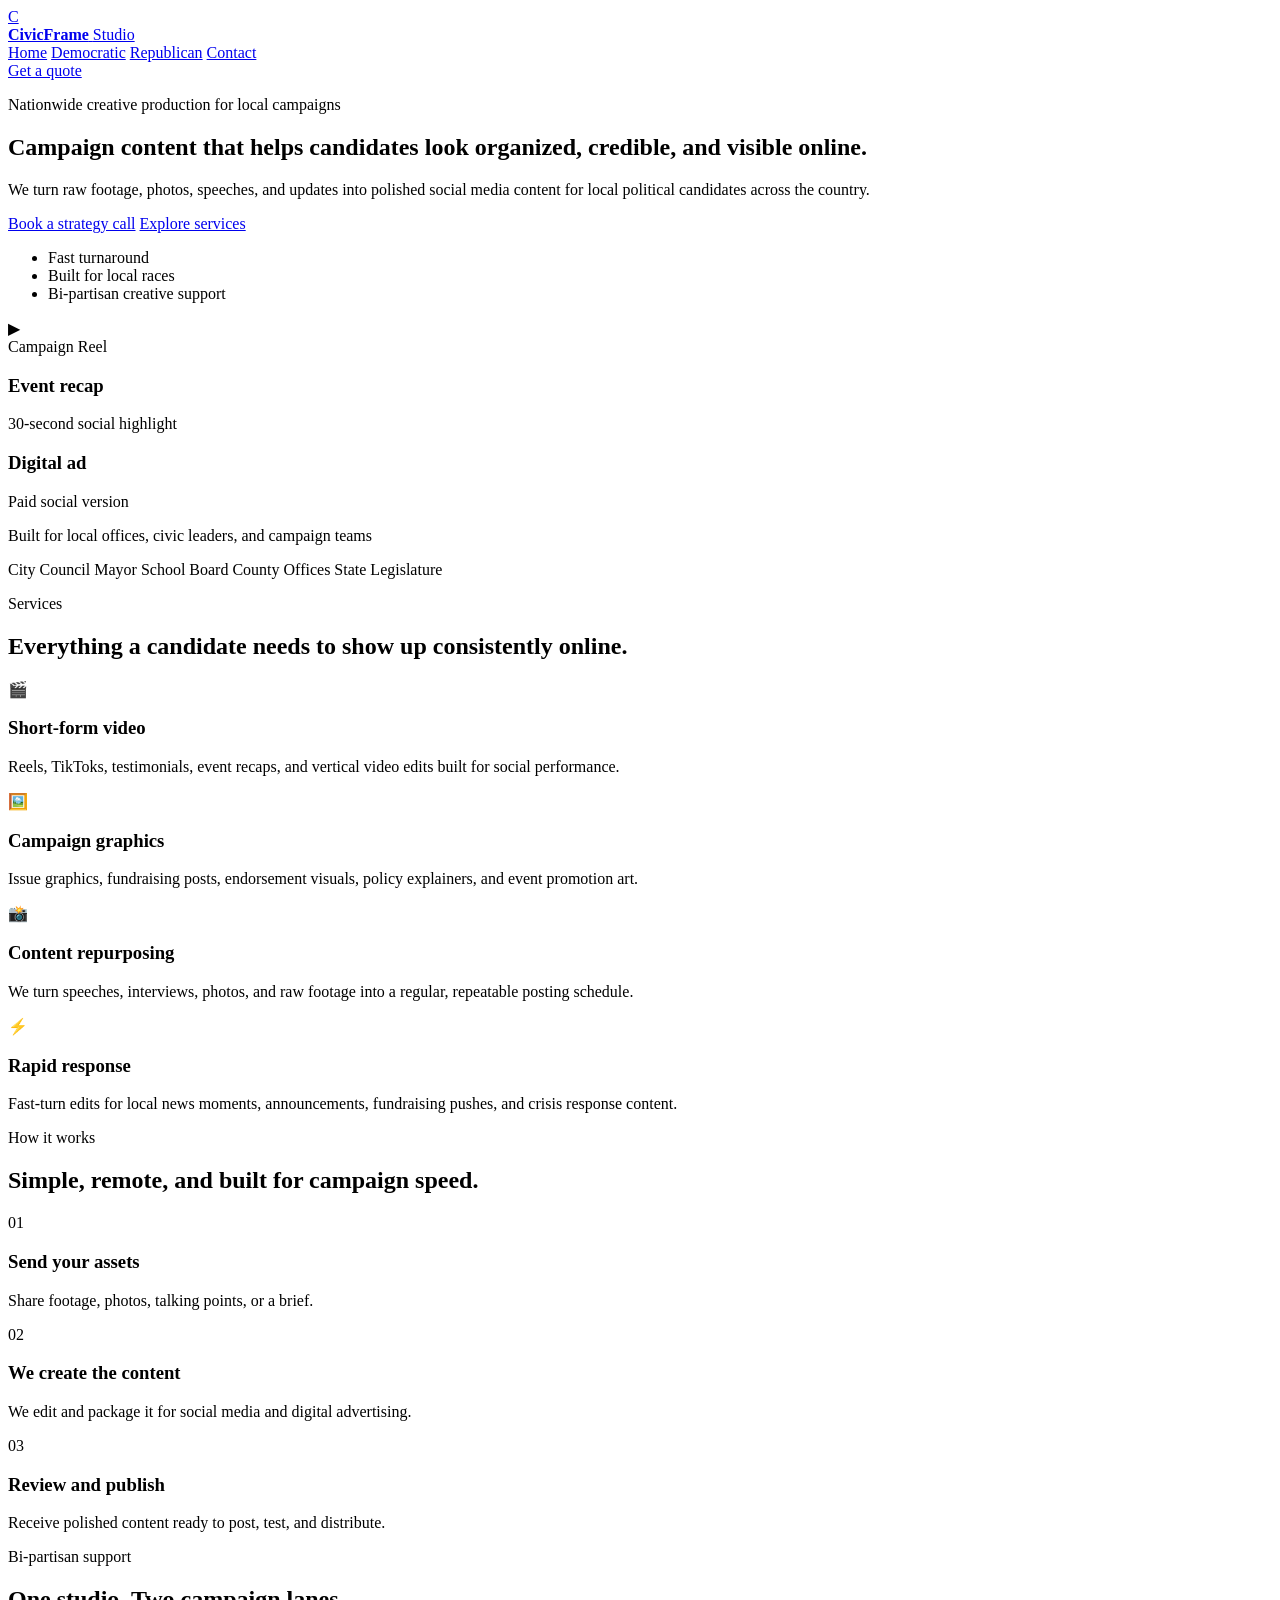
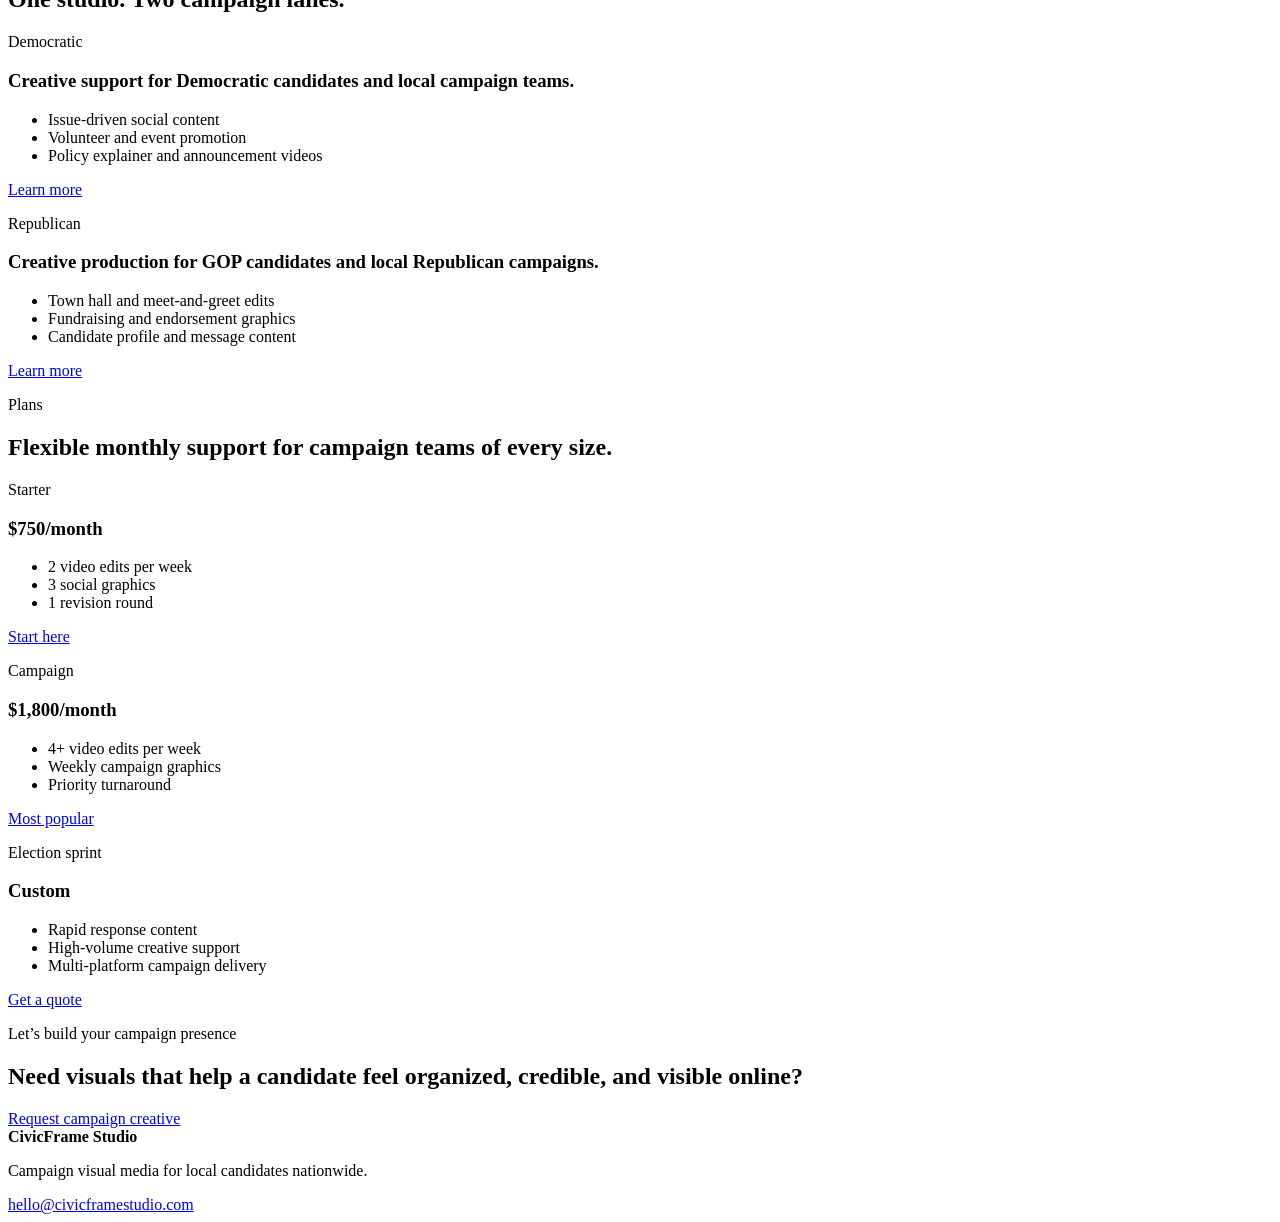
<file: index.html>
<!DOCTYPE html>
<html lang="en">
  <head>
    <meta charset="UTF-8" />
    <meta name="viewport" content="width=device-width, initial-scale=1.0" />
    <meta name="description" content="CivicFrame Studio creates social media content, visuals, and digital campaigns for local political candidates across the country." />
    <title>CivicFrame Studio | Local Candidate Campaign Creative</title>
    <link rel="preconnect" href="https://fonts.googleapis.com" />
    <link rel="preconnect" href="https://fonts.gstatic.com" crossorigin />
    <link href="https://fonts.googleapis.com/css2?family=Inter:wght@400;500;600;700;800;900&display=swap" rel="stylesheet" />
    <link rel="stylesheet" href="styles.css" />
  </head>
  <body>
    <header class="site-header">
      <div class="container nav-wrap">
        <a href="index.html" class="brand" aria-label="CivicFrame Studio home">
          <span class="brand-mark">C</span>
          <div>
            <strong>CivicFrame</strong>
            <span>Studio</span>
          </div>
        </a>

        <nav class="site-nav" aria-label="Main navigation">
          <a href="index.html">Home</a>
          <a href="democratic.html">Democratic</a>
          <a href="republican.html">Republican</a>
          <a href="contact.html">Contact</a>
        </nav>

        <div class="nav-actions">
          <a class="button button-secondary small" href="contact.html">Get a quote</a>
        </div>
      </div>
    </header>

    <main>
      <section class="hero">
        <div class="container hero-grid">
          <div class="hero-copy">
            <p class="eyebrow">Nationwide creative production for local campaigns</p>
            <h1>Campaign content that helps candidates look organized, credible, and visible online.</h1>
            <p class="lede">
              We turn raw footage, photos, speeches, and updates into polished social media content for local political candidates across the country.
            </p>
            <div class="actions">
              <a class="button button-primary" href="contact.html">Book a strategy call</a>
              <a class="button button-secondary" href="#services">Explore services</a>
            </div>

            <ul class="trust-points" aria-label="Key benefits">
              <li>Fast turnaround</li>
              <li>Built for local races</li>
              <li>Bi-partisan creative support</li>
            </ul>
          </div>

          <div class="hero-visual" aria-label="Campaign content sample preview">
            <div class="visual-card visual-card-large">
              <div class="mini-header">
                <span class="dot red"></span>
                <span class="dot yellow"></span>
                <span class="dot green"></span>
              </div>
              <div class="video-frame">
                <div class="play-button">▶</div>
                <div class="frame-label">Campaign Reel</div>
              </div>
            </div>
            <div class="visual-card visual-card-stack visual-card-top">
              <h3>Event recap</h3>
              <p>30-second social highlight</p>
            </div>
            <div class="visual-card visual-card-stack visual-card-bottom">
              <h3>Digital ad</h3>
              <p>Paid social version</p>
            </div>
          </div>
        </div>
      </section>

      <section class="logos-section">
        <div class="container logos-wrap">
          <p>Built for local offices, civic leaders, and campaign teams</p>
          <div class="logo-row" aria-label="Office types">
            <span>City Council</span>
            <span>Mayor</span>
            <span>School Board</span>
            <span>County Offices</span>
            <span>State Legislature</span>
          </div>
        </div>
      </section>

      <section id="services" class="section">
        <div class="container">
          <div class="section-heading">
            <p class="eyebrow">Services</p>
            <h2>Everything a candidate needs to show up consistently online.</h2>
          </div>

          <div class="card-grid">
            <article class="info-card">
              <div class="icon">🎬</div>
              <h3>Short-form video</h3>
              <p>Reels, TikToks, testimonials, event recaps, and vertical video edits built for social performance.</p>
            </article>
            <article class="info-card">
              <div class="icon">🖼️</div>
              <h3>Campaign graphics</h3>
              <p>Issue graphics, fundraising posts, endorsement visuals, policy explainers, and event promotion art.</p>
            </article>
            <article class="info-card">
              <div class="icon">📸</div>
              <h3>Content repurposing</h3>
              <p>We turn speeches, interviews, photos, and raw footage into a regular, repeatable posting schedule.</p>
            </article>
            <article class="info-card">
              <div class="icon">⚡</div>
              <h3>Rapid response</h3>
              <p>Fast-turn edits for local news moments, announcements, fundraising pushes, and crisis response content.</p>
            </article>
          </div>
        </div>
      </section>

      <section class="section alt-section">
        <div class="container">
          <div class="section-heading">
            <p class="eyebrow">How it works</p>
            <h2>Simple, remote, and built for campaign speed.</h2>
          </div>

          <div class="timeline">
            <div class="timeline-step">
              <span>01</span>
              <h3>Send your assets</h3>
              <p>Share footage, photos, talking points, or a brief.</p>
            </div>
            <div class="timeline-step">
              <span>02</span>
              <h3>We create the content</h3>
              <p>We edit and package it for social media and digital advertising.</p>
            </div>
            <div class="timeline-step">
              <span>03</span>
              <h3>Review and publish</h3>
              <p>Receive polished content ready to post, test, and distribute.</p>
            </div>
          </div>
        </div>
      </section>

      <section class="section">
        <div class="container">
          <div class="section-heading">
            <p class="eyebrow">Bi-partisan support</p>
            <h2>One studio. Two campaign lanes.</h2>
          </div>

          <div class="party-grid">
            <article class="party-card democratic">
              <p class="party-label">Democratic</p>
              <h3>Creative support for Democratic candidates and local campaign teams.</h3>
              <ul>
                <li>Issue-driven social content</li>
                <li>Volunteer and event promotion</li>
                <li>Policy explainer and announcement videos</li>
              </ul>
              <a class="inline-link" href="democratic.html">Learn more</a>
            </article>

            <article class="party-card republican">
              <p class="party-label">Republican</p>
              <h3>Creative production for GOP candidates and local Republican campaigns.</h3>
              <ul>
                <li>Town hall and meet-and-greet edits</li>
                <li>Fundraising and endorsement graphics</li>
                <li>Candidate profile and message content</li>
              </ul>
              <a class="inline-link" href="republican.html">Learn more</a>
            </article>
          </div>
        </div>
      </section>

      <section class="section alt-section">
        <div class="container">
          <div class="section-heading">
            <p class="eyebrow">Plans</p>
            <h2>Flexible monthly support for campaign teams of every size.</h2>
          </div>

          <div class="pricing-grid">
            <article class="price-card">
              <p class="tier">Starter</p>
              <h3>$750<span>/month</span></h3>
              <ul>
                <li>2 video edits per week</li>
                <li>3 social graphics</li>
                <li>1 revision round</li>
              </ul>
              <a class="button button-secondary full" href="contact.html">Start here</a>
            </article>

            <article class="price-card featured">
              <p class="tier">Campaign</p>
              <h3>$1,800<span>/month</span></h3>
              <ul>
                <li>4+ video edits per week</li>
                <li>Weekly campaign graphics</li>
                <li>Priority turnaround</li>
              </ul>
              <a class="button button-primary full" href="contact.html">Most popular</a>
            </article>

            <article class="price-card">
              <p class="tier">Election sprint</p>
              <h3>Custom</h3>
              <ul>
                <li>Rapid response content</li>
                <li>High-volume creative support</li>
                <li>Multi-platform campaign delivery</li>
              </ul>
              <a class="button button-secondary full" href="contact.html">Get a quote</a>
            </article>
          </div>
        </div>
      </section>

      <section class="section cta-section">
        <div class="container contact-wrap">
          <div>
            <p class="eyebrow">Let’s build your campaign presence</p>
            <h2>Need visuals that help a candidate feel organized, credible, and visible online?</h2>
          </div>
          <a class="button button-primary large" href="contact.html">Request campaign creative</a>
        </div>
      </section>
    </main>

    <footer class="site-footer">
      <div class="container footer-wrap">
        <div>
          <strong>CivicFrame Studio</strong>
          <p>Campaign visual media for local candidates nationwide.</p>
        </div>
        <a href="mailto:hello@civicframestudio.com">hello@civicframestudio.com</a>
      </div>
    </footer>

    <script src="script.js"></script>
  </body>
</html>
</file>
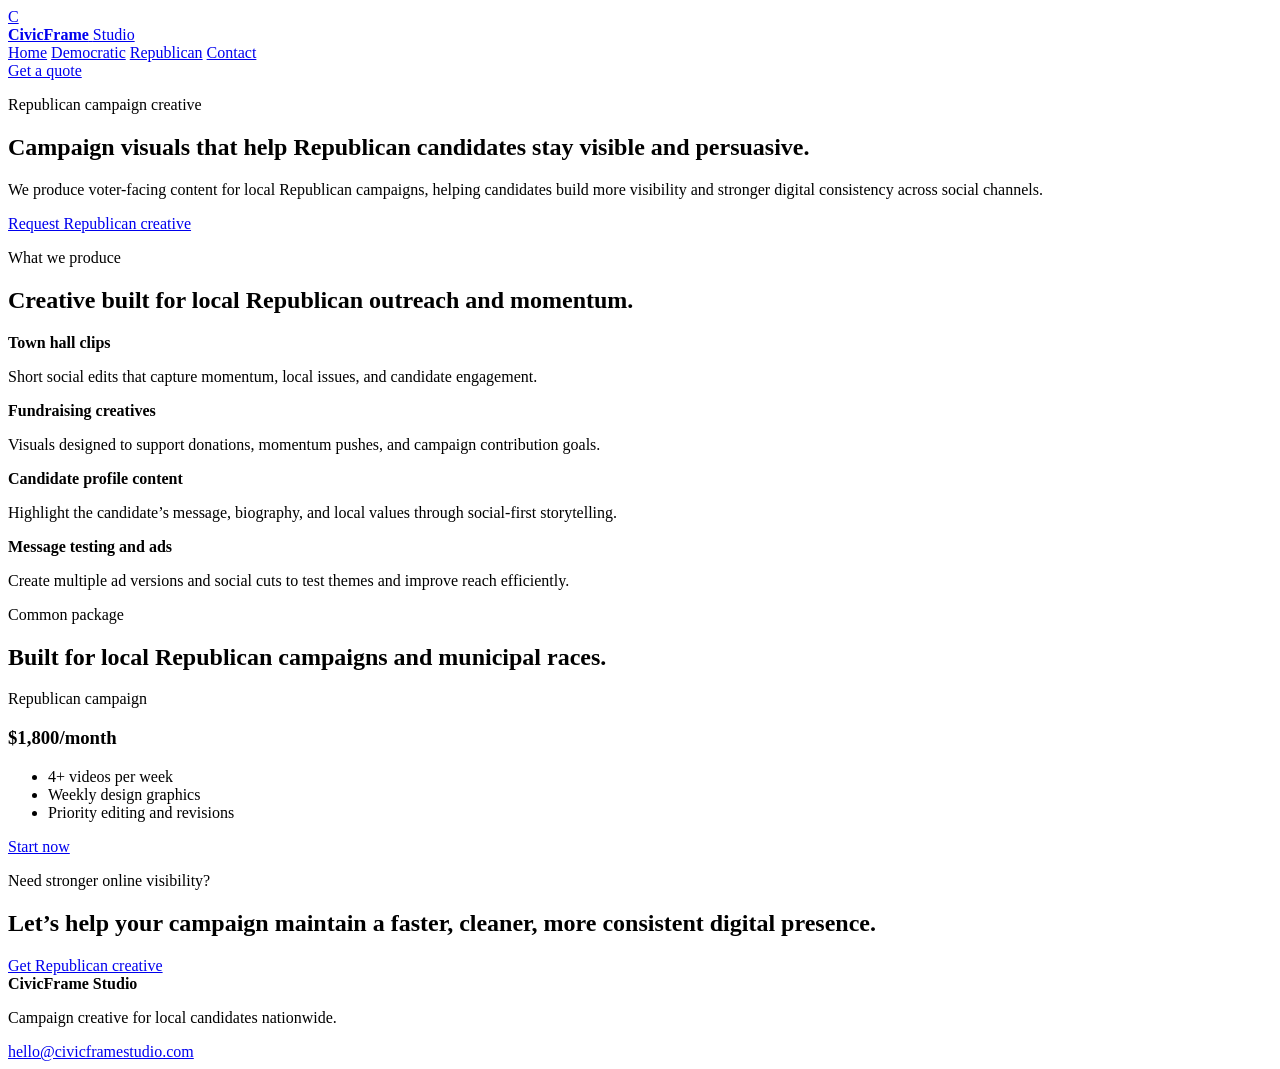
<file: contact.html>
<!DOCTYPE html>
<html lang="en">
  <head>
    <meta charset="UTF-8" />
    <meta name="viewport" content="width=device-width, initial-scale=1.0" />
    <meta name="description" content="Republican campaign creative support for local candidates: social content, videos, visuals, and digital media from CivicFrame Studio." />
    <title>Republican Campaign Creative | CivicFrame Studio</title>
    <link rel="preconnect" href="https://fonts.googleapis.com" />
    <link rel="preconnect" href="https://fonts.gstatic.com" crossorigin />
    <link href="https://fonts.googleapis.com/css2?family=Inter:wght@400;500;600;700;800;900&display=swap" rel="stylesheet" />
    <link rel="stylesheet" href="styles.css" />
  </head>
  <body>
    <header class="site-header">
      <div class="container nav-wrap">
        <a href="index.html" class="brand" aria-label="CivicFrame Studio home">
          <span class="brand-mark">C</span>
          <div>
            <strong>CivicFrame</strong>
            <span>Studio</span>
          </div>
        </a>

        <nav class="site-nav" aria-label="Main navigation">
          <a href="index.html">Home</a>
          <a href="democratic.html">Democratic</a>
          <a href="republican.html">Republican</a>
          <a href="contact.html">Contact</a>
        </nav>

        <div class="nav-actions">
          <a class="button button-secondary small" href="contact.html">Get a quote</a>
        </div>
      </div>
    </header>

    <main>
      <section class="page-hero page-hero-republican">
        <div class="container narrow">
          <p class="eyebrow">Republican campaign creative</p>
          <h1>Campaign visuals that help Republican candidates stay visible and persuasive.</h1>
          <p class="lede">
            We produce voter-facing content for local Republican campaigns, helping candidates build more visibility and stronger digital consistency across social channels.
          </p>
          <a class="button button-primary" href="contact.html?lane=republican">Request Republican creative</a>
        </div>
      </section>

      <section class="section">
        <div class="container two-col">
          <div>
            <p class="eyebrow">What we produce</p>
            <h2>Creative built for local Republican outreach and momentum.</h2>
          </div>
          <div class="feature-list">
            <div class="mini-feature">
              <strong>Town hall clips</strong>
              <p>Short social edits that capture momentum, local issues, and candidate engagement.</p>
            </div>
            <div class="mini-feature">
              <strong>Fundraising creatives</strong>
              <p>Visuals designed to support donations, momentum pushes, and campaign contribution goals.</p>
            </div>
            <div class="mini-feature">
              <strong>Candidate profile content</strong>
              <p>Highlight the candidate’s message, biography, and local values through social-first storytelling.</p>
            </div>
            <div class="mini-feature">
              <strong>Message testing and ads</strong>
              <p>Create multiple ad versions and social cuts to test themes and improve reach efficiently.</p>
            </div>
          </div>
        </div>
      </section>

      <section class="section alt-section">
        <div class="container">
          <div class="section-heading narrow">
            <p class="eyebrow">Common package</p>
            <h2>Built for local Republican campaigns and municipal races.</h2>
          </div>
          <div class="pricing-grid single">
            <article class="price-card featured">
              <p class="tier">Republican campaign</p>
              <h3>$1,800<span>/month</span></h3>
              <ul>
                <li>4+ videos per week</li>
                <li>Weekly design graphics</li>
                <li>Priority editing and revisions</li>
              </ul>
              <a class="button button-primary full" href="contact.html?lane=republican">Start now</a>
            </article>
          </div>
        </div>
      </section>

      <section class="section cta-section">
        <div class="container contact-wrap">
          <div>
            <p class="eyebrow">Need stronger online visibility?</p>
            <h2>Let’s help your campaign maintain a faster, cleaner, more consistent digital presence.</h2>
          </div>
          <a class="button button-primary large" href="contact.html?lane=republican">Get Republican creative</a>
        </div>
      </section>
    </main>

    <footer class="site-footer">
      <div class="container footer-wrap">
        <div>
          <strong>CivicFrame Studio</strong>
          <p>Campaign creative for local candidates nationwide.</p>
        </div>
        <a href="mailto:hello@civicframestudio.com">hello@civicframestudio.com</a>
      </div>
    </footer>

    <script src="script.js"></script>
  </body>
</html>
</file>
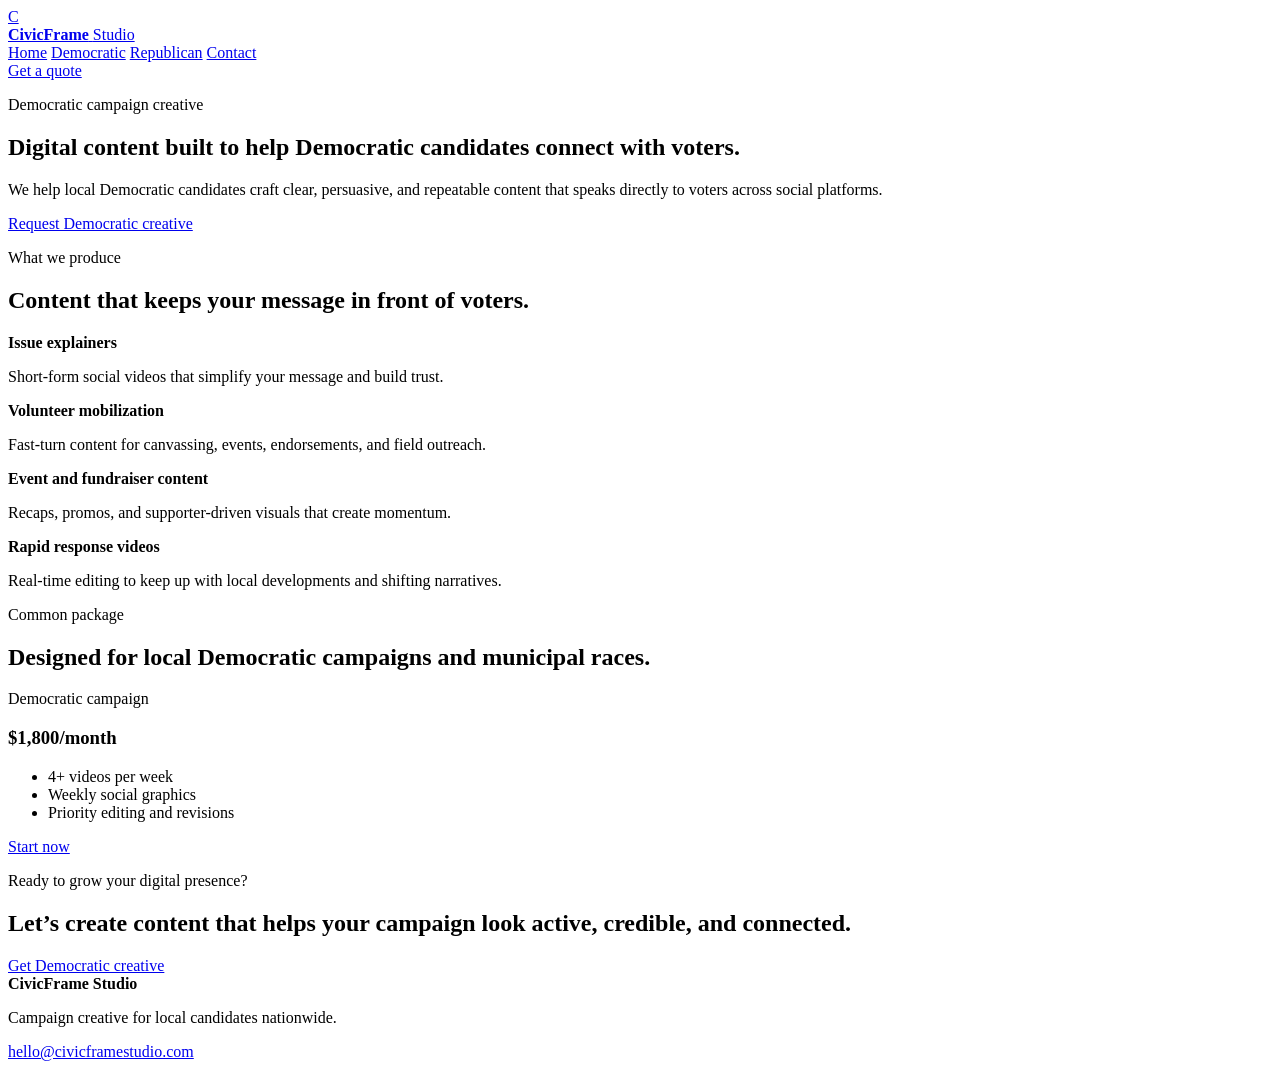
<file: democratic.html>
<!DOCTYPE html>
<html lang="en">
  <head>
    <meta charset="UTF-8" />
    <meta name="viewport" content="width=device-width, initial-scale=1.0" />
    <meta name="description" content="Democratic campaign creative support for local candidates: social media, videos, graphics, and digital content from CivicFrame Studio." />
    <title>Democratic Campaign Creative | CivicFrame Studio</title>
    <link rel="preconnect" href="https://fonts.googleapis.com" />
    <link rel="preconnect" href="https://fonts.gstatic.com" crossorigin />
    <link href="https://fonts.googleapis.com/css2?family=Inter:wght@400;500;600;700;800;900&display=swap" rel="stylesheet" />
    <link rel="stylesheet" href="styles.css" />
  </head>
  <body>
    <header class="site-header">
      <div class="container nav-wrap">
        <a href="index.html" class="brand" aria-label="CivicFrame Studio home">
          <span class="brand-mark">C</span>
          <div>
            <strong>CivicFrame</strong>
            <span>Studio</span>
          </div>
        </a>

        <nav class="site-nav" aria-label="Main navigation">
          <a href="index.html">Home</a>
          <a href="democratic.html">Democratic</a>
          <a href="republican.html">Republican</a>
          <a href="contact.html">Contact</a>
        </nav>

        <div class="nav-actions">
          <a class="button button-secondary small" href="contact.html">Get a quote</a>
        </div>
      </div>
    </header>

    <main>
      <section class="page-hero page-hero-democratic">
        <div class="container narrow">
          <p class="eyebrow">Democratic campaign creative</p>
          <h1>Digital content built to help Democratic candidates connect with voters.</h1>
          <p class="lede">
            We help local Democratic candidates craft clear, persuasive, and repeatable content that speaks directly to voters across social platforms.
          </p>
          <a class="button button-primary" href="contact.html?lane=democratic">Request Democratic creative</a>
        </div>
      </section>

      <section class="section">
        <div class="container two-col">
          <div>
            <p class="eyebrow">What we produce</p>
            <h2>Content that keeps your message in front of voters.</h2>
          </div>
          <div class="feature-list">
            <div class="mini-feature">
              <strong>Issue explainers</strong>
              <p>Short-form social videos that simplify your message and build trust.</p>
            </div>
            <div class="mini-feature">
              <strong>Volunteer mobilization</strong>
              <p>Fast-turn content for canvassing, events, endorsements, and field outreach.</p>
            </div>
            <div class="mini-feature">
              <strong>Event and fundraiser content</strong>
              <p>Recaps, promos, and supporter-driven visuals that create momentum.</p>
            </div>
            <div class="mini-feature">
              <strong>Rapid response videos</strong>
              <p>Real-time editing to keep up with local developments and shifting narratives.</p>
            </div>
          </div>
        </div>
      </section>

      <section class="section alt-section">
        <div class="container">
          <div class="section-heading narrow">
            <p class="eyebrow">Common package</p>
            <h2>Designed for local Democratic campaigns and municipal races.</h2>
          </div>
          <div class="pricing-grid single">
            <article class="price-card featured">
              <p class="tier">Democratic campaign</p>
              <h3>$1,800<span>/month</span></h3>
              <ul>
                <li>4+ videos per week</li>
                <li>Weekly social graphics</li>
                <li>Priority editing and revisions</li>
              </ul>
              <a class="button button-primary full" href="contact.html?lane=democratic">Start now</a>
            </article>
          </div>
        </div>
      </section>

      <section class="section cta-section">
        <div class="container contact-wrap">
          <div>
            <p class="eyebrow">Ready to grow your digital presence?</p>
            <h2>Let’s create content that helps your campaign look active, credible, and connected.</h2>
          </div>
          <a class="button button-primary large" href="contact.html?lane=democratic">Get Democratic creative</a>
        </div>
      </section>
    </main>

    <footer class="site-footer">
      <div class="container footer-wrap">
        <div>
          <strong>CivicFrame Studio</strong>
          <p>Campaign creative for local candidates nationwide.</p>
        </div>
        <a href="mailto:hello@civicframestudio.com">hello@civicframestudio.com</a>
      </div>
    </footer>

    <script src="script.js"></script>
  </body>
</html>
</file>
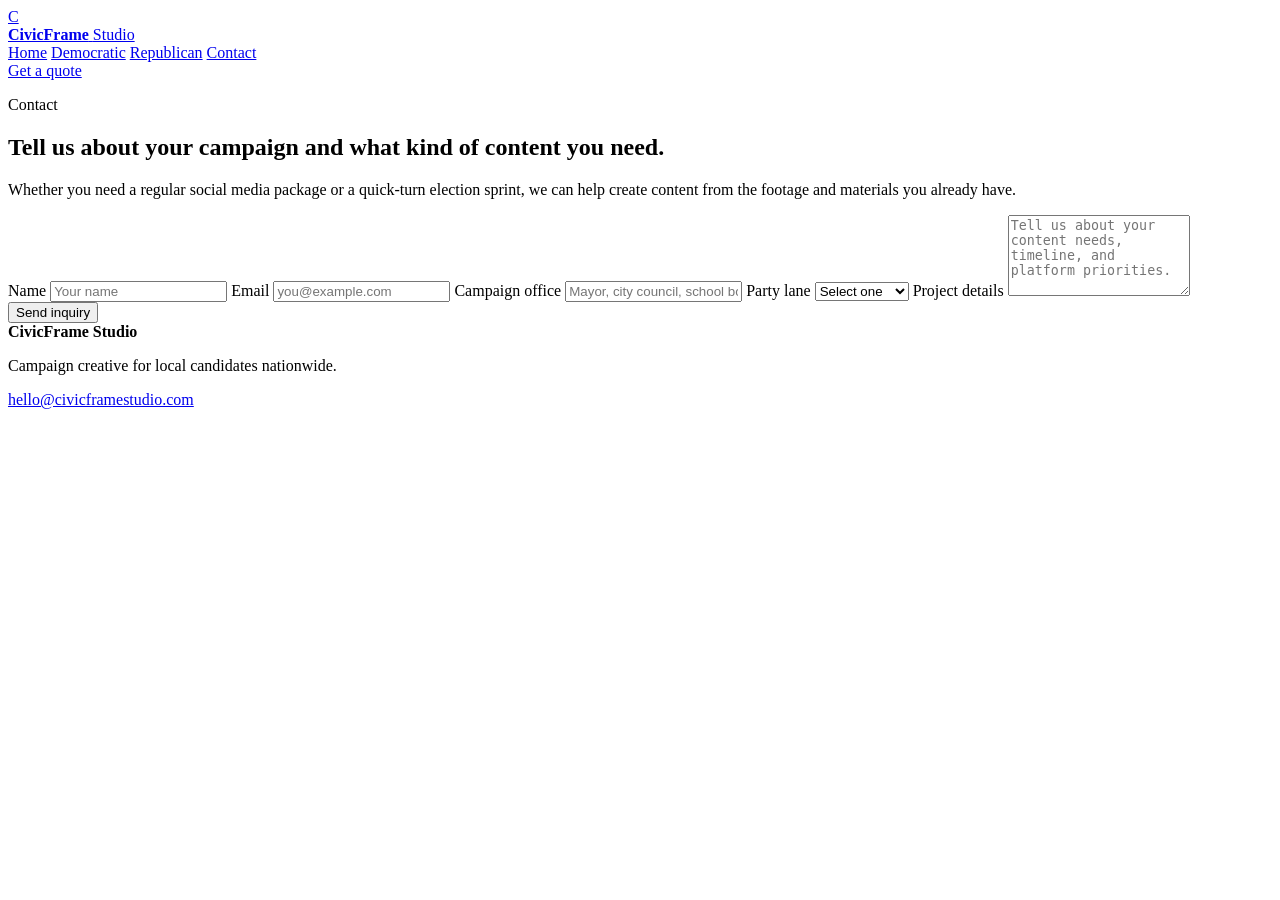
<file: thank-you.html>
<!DOCTYPE html>
<html lang="en">
  <head>
    <meta charset="UTF-8" />
    <meta name="viewport" content="width=device-width, initial-scale=1.0" />
    <meta name="description" content="Contact CivicFrame Studio for social media content and visuals for local political campaigns." />
    <title>Contact | CivicFrame Studio</title>
    <link rel="preconnect" href="https://fonts.googleapis.com" />
    <link rel="preconnect" href="https://fonts.gstatic.com" crossorigin />
    <link href="https://fonts.googleapis.com/css2?family=Inter:wght@400;500;600;700;800;900&display=swap" rel="stylesheet" />
    <link rel="stylesheet" href="styles.css" />
  </head>
  <body>
    <header class="site-header">
      <div class="container nav-wrap">
        <a href="index.html" class="brand" aria-label="CivicFrame Studio home">
          <span class="brand-mark">C</span>
          <div>
            <strong>CivicFrame</strong>
            <span>Studio</span>
          </div>
        </a>

        <nav class="site-nav" aria-label="Main navigation">
          <a href="index.html">Home</a>
          <a href="democratic.html">Democratic</a>
          <a href="republican.html">Republican</a>
          <a href="contact.html">Contact</a>
        </nav>

        <div class="nav-actions">
          <a class="button button-secondary small" href="contact.html">Get a quote</a>
        </div>
      </div>
    </header>

    <main>
      <section class="section contact-page">
        <div class="container contact-grid">
          <div>
            <p class="eyebrow">Contact</p>
            <h1>Tell us about your campaign and what kind of content you need.</h1>
            <p class="lede">
              Whether you need a regular social media package or a quick-turn election sprint, we can help create content from the footage and materials you already have.
            </p>
          </div>

          <form class="contact-form dark-form" action="https://formsubmit.co/hello@civicframestudio.com" method="POST">
            <input type="hidden" name="_captcha" value="false" />
            <input type="hidden" name="_template" value="table" />
            <input type="hidden" name="_subject" value="New CivicFrame Studio Inquiry" />
            <input type="hidden" name="_next" value="https://tburnsid.github.io/civicframe-studio/thank-you.html" />

            <label>
              Name
              <input type="text" name="Name" placeholder="Your name" required />
            </label>
            <label>
              Email
              <input type="email" name="Email" placeholder="you@example.com" required />
            </label>
            <label>
              Campaign office
              <input type="text" name="Campaign" placeholder="Mayor, city council, school board..." required />
            </label>
            <label>
              Party lane
              <select name="Party lane" required>
                <option value="">Select one</option>
                <option value="Democratic">Democratic</option>
                <option value="Republican">Republican</option>
                <option value="Not sure yet">Not sure yet</option>
              </select>
            </label>
            <label>
              Project details
              <textarea name="Project" rows="5" placeholder="Tell us about your content needs, timeline, and platform priorities." required></textarea>
            </label>
            <button class="button button-primary" type="submit">Send inquiry</button>
          </form>
        </div>
      </section>
    </main>

    <footer class="site-footer">
      <div class="container footer-wrap">
        <div>
          <strong>CivicFrame Studio</strong>
          <p>Campaign creative for local candidates nationwide.</p>
        </div>
        <a href="mailto:hello@civicframestudio.com">hello@civicframestudio.com</a>
      </div>
    </footer>

    <script src="script.js"></script>
  </body>
</html>
</file>
<file: styles.css>
<!DOCTYPE html>
<html lang="en">
  <head>
    <meta charset="UTF-8" />
    <meta name="viewport" content="width=device-width, initial-scale=1.0" />
    <meta name="description" content="Thank you for contacting CivicFrame Studio." />
    <title>Thank You | CivicFrame Studio</title>
    <link rel="preconnect" href="https://fonts.googleapis.com" />
    <link rel="preconnect" href="https://fonts.gstatic.com" crossorigin />
    <link href="https://fonts.googleapis.com/css2?family=Inter:wght@400;500;600;700;800;900&display=swap" rel="stylesheet" />
    <link rel="stylesheet" href="styles.css" />
  </head>
  <body>
    <header class="site-header">
      <div class="container nav-wrap">
        <a href="index.html" class="brand" aria-label="CivicFrame Studio home">
          <span class="brand-mark">C</span>
          <div>
            <strong>CivicFrame</strong>
            <span>Studio</span>
          </div>
        </a>

        <nav class="site-nav" aria-label="Main navigation">
          <a href="index.html">Home</a>
          <a href="democratic.html">Democratic</a>
          <a href="republican.html">Republican</a>
          <a href="contact.html">Contact</a>
        </nav>

        <div class="nav-actions">
          <a class="button button-secondary small" href="contact.html">Get a quote</a>
        </div>
      </div>
    </header>

    <main>
      <section class="section thank-you-page">
        <div class="container narrow center">
          <p class="eyebrow">Thanks</p>
          <h1>Your inquiry has been received.</h1>
          <p class="lede">
            We’ll review your campaign details and follow up soon with next steps, pricing, and scheduling information.
          </p>
          <a class="button button-primary" href="index.html">Return home</a>
        </div>
      </section>
    </main>

    <footer class="site-footer">
      <div class="container footer-wrap">
        <div>
          <strong>CivicFrame Studio</strong>
          <p>Campaign visual media for local candidates nationwide.</p>
        </div>
        <a href="mailto:hello@civicframestudio.com">hello@civicframestudio.com</a>
      </div>
    </footer>
  </body>
</html>
</file>
